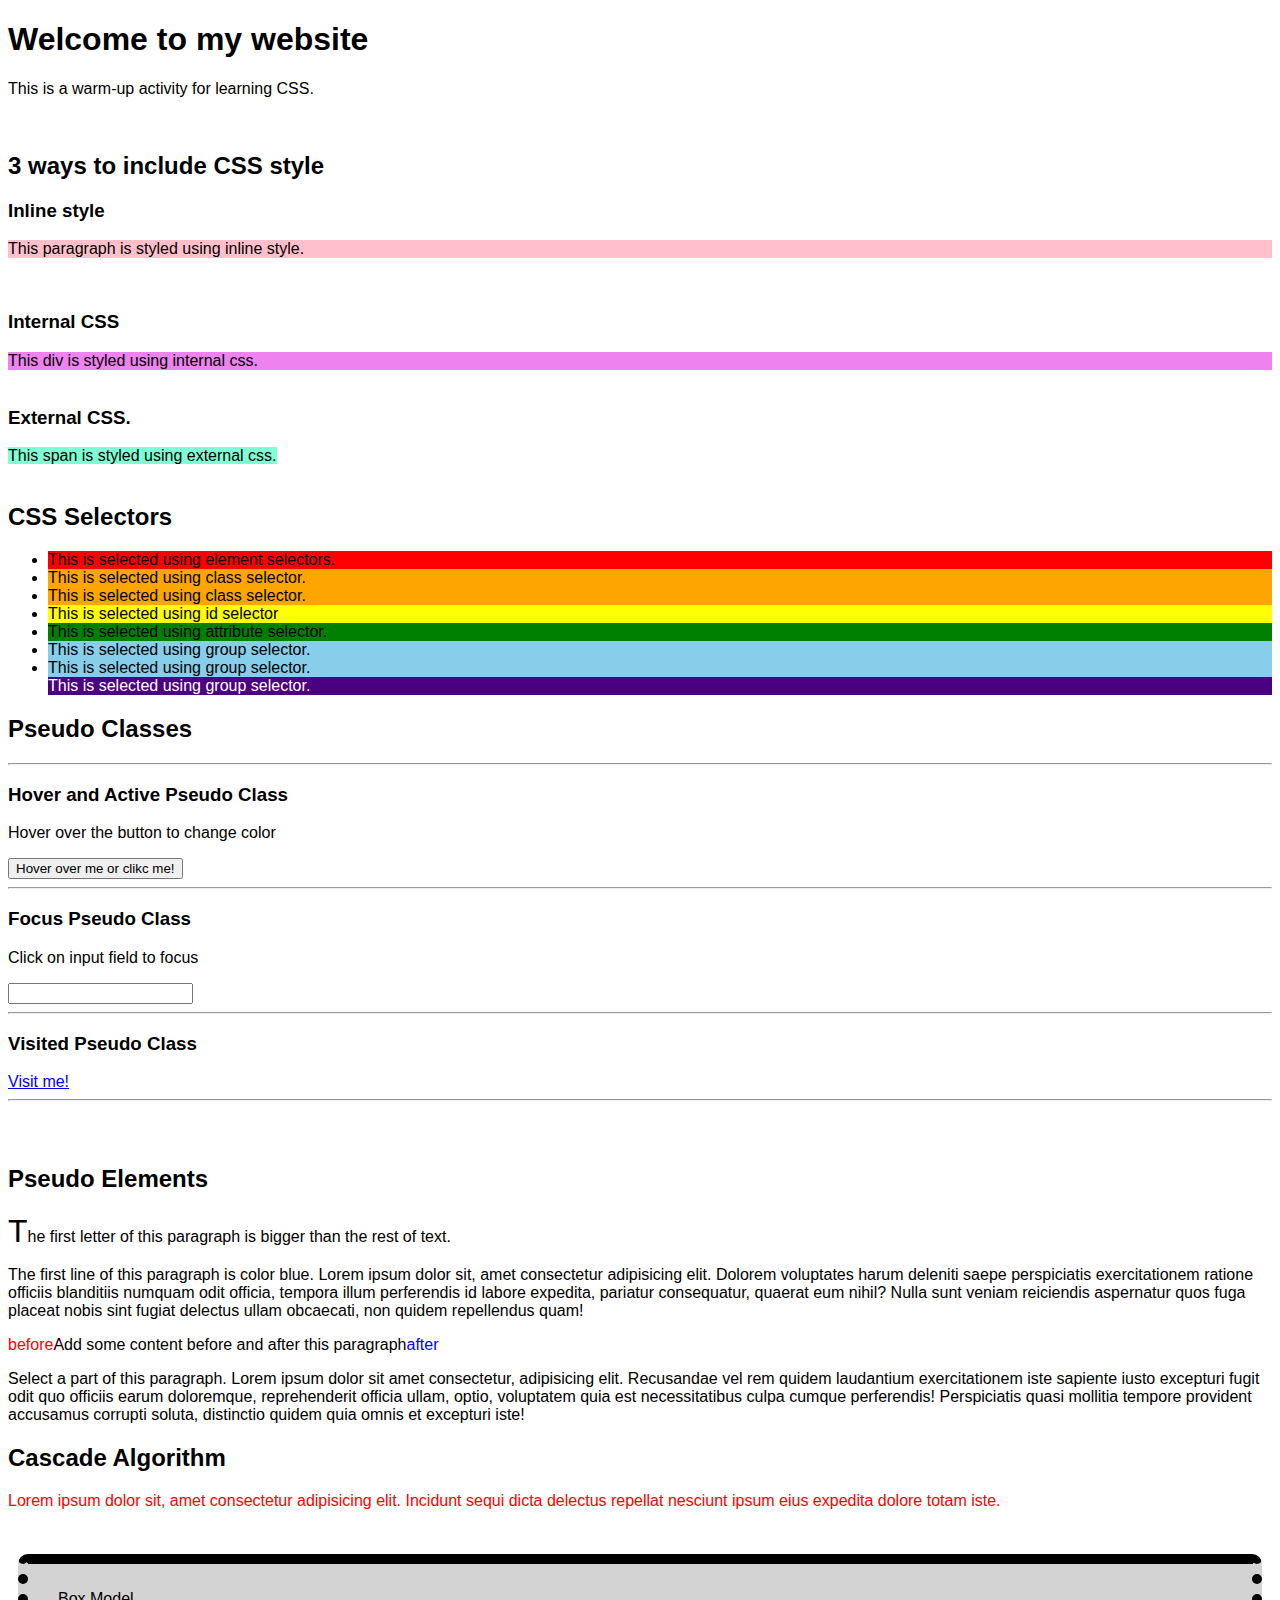
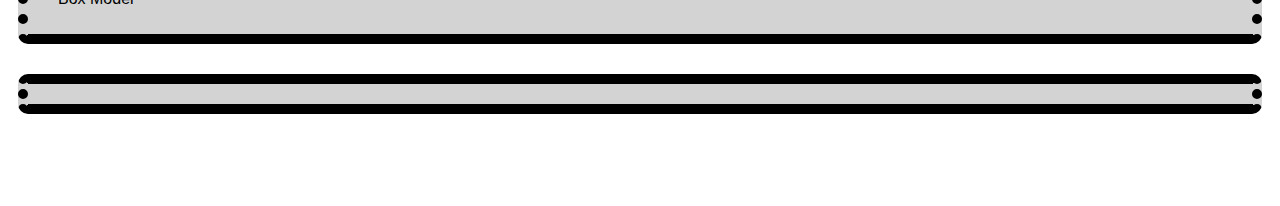
<file: 3-CSS/index.html>
<!DOCTYPE html>
<html lang="en">
<head>
    <title>Learning CSS</title>
    <link rel="stylesheet" href="styles.css">
    <style>
        div {
            background-color: violet;
        }
    </style>
</head>
<body>
    <h1>Welcome to my website</h1>
    <p>This is a warm-up activity for learning CSS.</p>
    <br>

    <h2>3 ways to include CSS style</h2>
    <h3>Inline style</h3>
    <p style="background-color:pink;">This paragraph is styled using inline style.</p>
    <br>
    <!--div is block element which means it covers the whole line/block-->
    <h3>Internal CSS</h3>
    <div>This div is styled using internal css.</div>
    <br>
    <h3>External CSS.</h3>
    <span>This span is styled using external css.</span>
    <!-- Span is an inline element which means it only cover what it needs -->
    <br><br>

    <h2> CSS Selectors</h2>
    <ul>
        <li>This is selected using element selectors.</li>
        <li class="listClass">This is selected using class selector.</li>
        <li class="listClass">This is selected using class selector.</li>
        <li id="listId">This is selected using id selector</li>
        <li value="list">This is selected using attribute selector.</li>
        <li class="listClass1">This is selected using group selector.</li>
        <li class="listClass2">This is selected using group selector.</li>
        <li class="listClass3">This is selected using group selector.</li>
    </ul>

    <h2>Pseudo Classes</h2>
    <hr>
    <h3> Hover and Active Pseudo Class</h3>
    <p>Hover over the button to change color</p>
    <button class="hoverBtn activeBtn">Hover over me or clikc me!</button>
    <hr>

    <h3>Focus Pseudo Class</h3>
    <p>Click on input field to focus</p>
    <input type="text" class="focusInput">
    <hr>
    <h3> Visited Pseudo Class</h3>
    <a href="https://www.google.com" class="visitedLink">Visit me!</a>
    <hr>

    <br><br>

    <h2>Pseudo Elements</h2>
    <p class="firstLetter">The first letter of this paragraph is bigger than the rest of text.</p>

    <p class="firstLine">The first line of this paragraph is color blue. Lorem ipsum dolor sit, amet consectetur adipisicing elit. Dolorem voluptates harum deleniti saepe perspiciatis exercitationem ratione officiis blanditiis numquam odit officia, tempora illum perferendis id labore expedita, pariatur consequatur, quaerat eum nihil? Nulla sunt veniam reiciendis aspernatur quos fuga placeat nobis sint fugiat delectus ullam obcaecati, non quidem repellendus quam!</p>

    <p class="beforeAndAfter">Add some content before and after this paragraph</p>

    <p class="selectParts">Select a part of this paragraph. Lorem ipsum dolor sit amet consectetur, adipisicing elit. Recusandae vel rem quidem laudantium exercitationem iste sapiente iusto excepturi fugit odit quo officiis earum doloremque, reprehenderit officia ullam, optio, voluptatem quia est necessitatibus culpa cumque perferendis! Perspiciatis quasi mollitia tempore provident accusamus corrupti soluta, distinctio quidem quia omnis et excepturi iste!</p>

    <h2>Cascade Algorithm</h2>
    <p class="cascade">Lorem ipsum dolor sit, amet consectetur adipisicing elit. Incidunt sequi dicta delectus repellat nesciunt ipsum eius expedita dolore totam iste.</p>

    <br>

    <div class="boxModel">
        <p>Box Model</p>
    </div>

    <div class="boxModel"></div>





    <br><br><br>
</body>
</html>
</file>
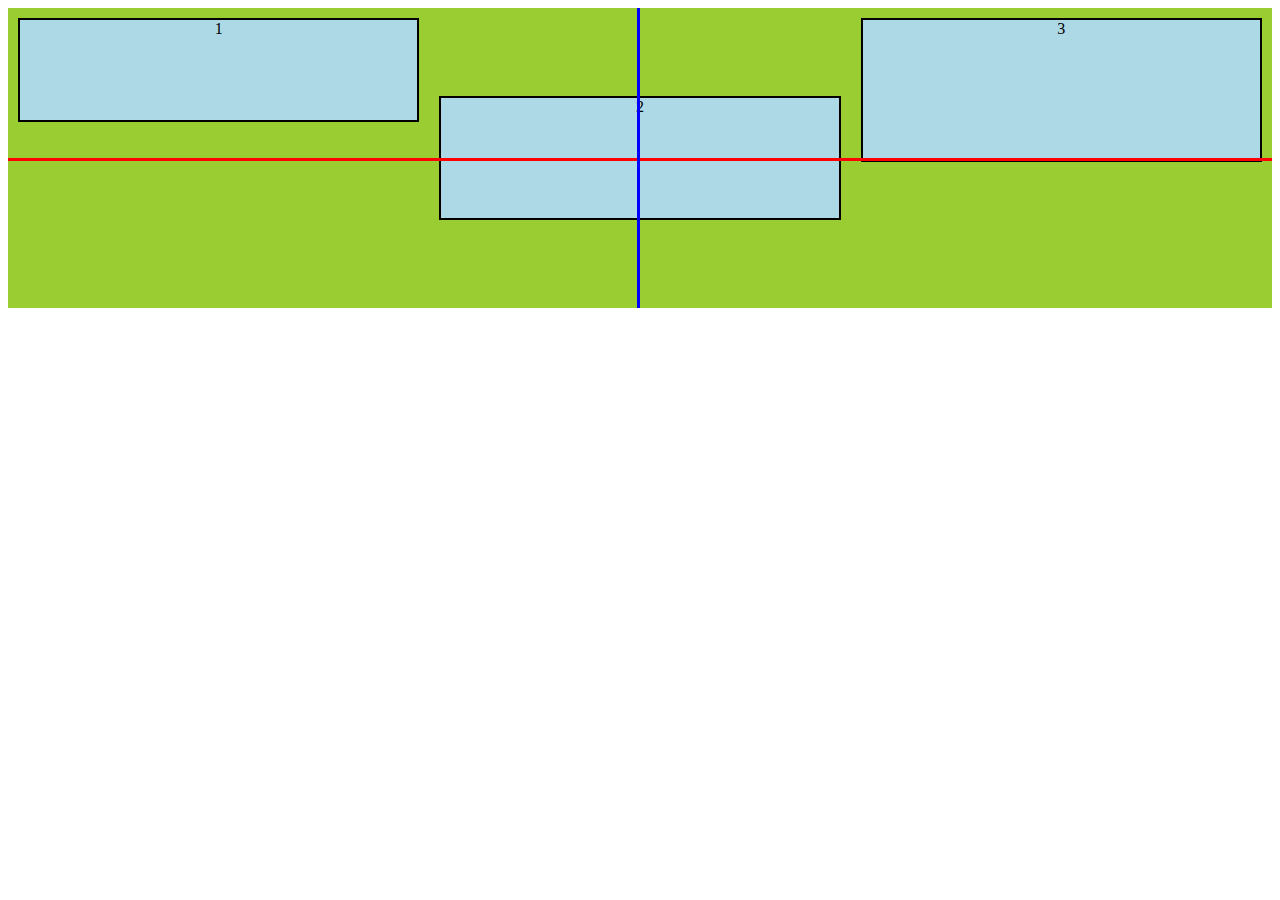
<file: 3-CSS/flexbox/index.html>
<!DOCTYPE html>
<html lang="en">
<head>
    <link rel="stylesheet" href="flexStyle.css">
    <title>Flexbox</title>
</head>
<body>
    <div class="container flexContainer">
        <div class="flexItem flex1">1</div>
        <div class="flexItem flex2">2</div>
        <div class="flexItem flex3">3</div>
        <div class="axis main-axis"></div>
        
        <div class="axis cross-axis"></div>
 </div>
</body>
</html>
</file>
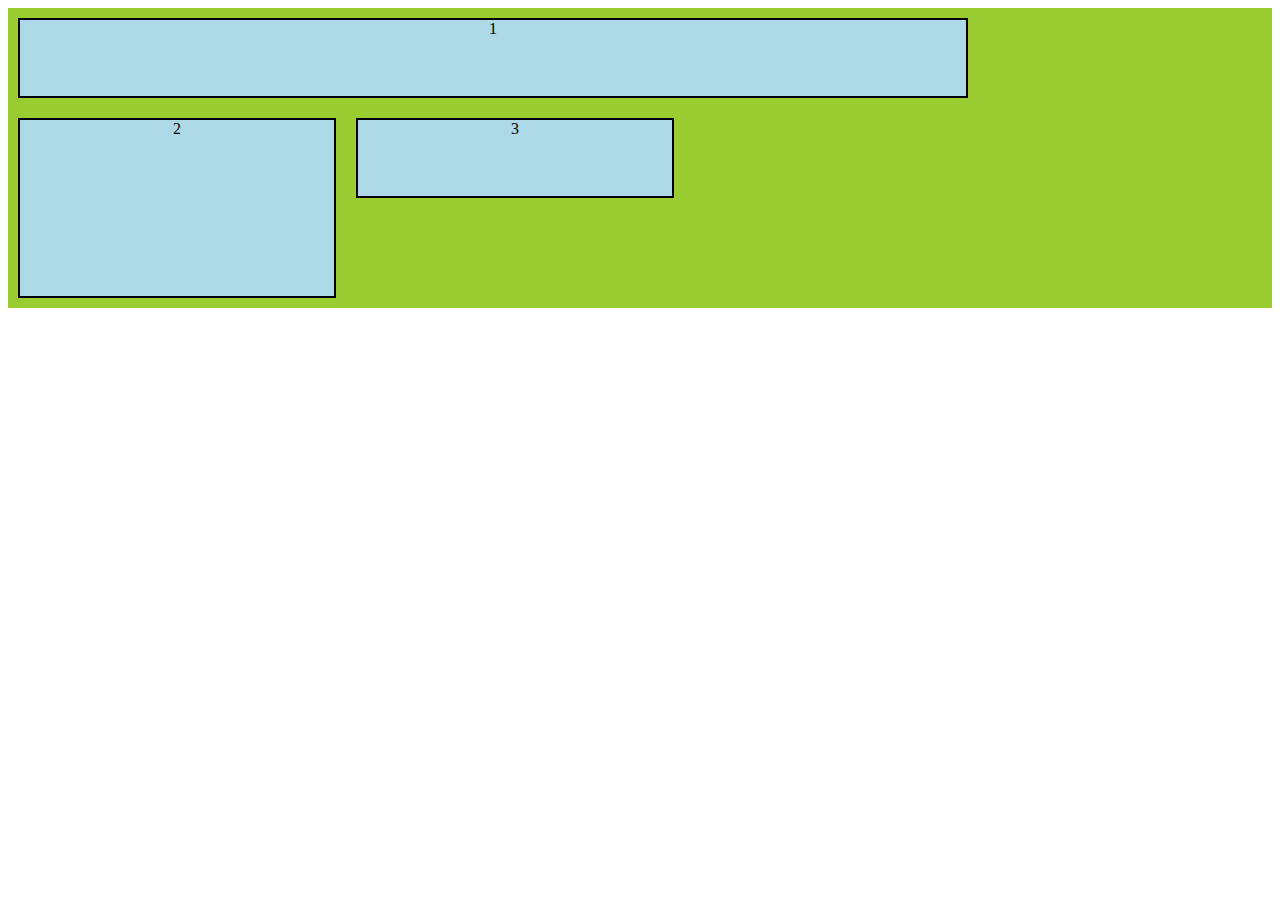
<file: 3-CSS/grid/index.html>
<!DOCTYPE html>
<html lang="en">
<head>
    <link rel="stylesheet" href="gridStyle.css">
    <title>Grid</title>
</head>
<body>
    <div class="container gridContainer">
        <div class="gridItem grid1">1</div>
        <div class="gridItem grid2">2</div>
        <div class="gridItem grid3">3</div>
    </div>
</body>
</html>
</file>
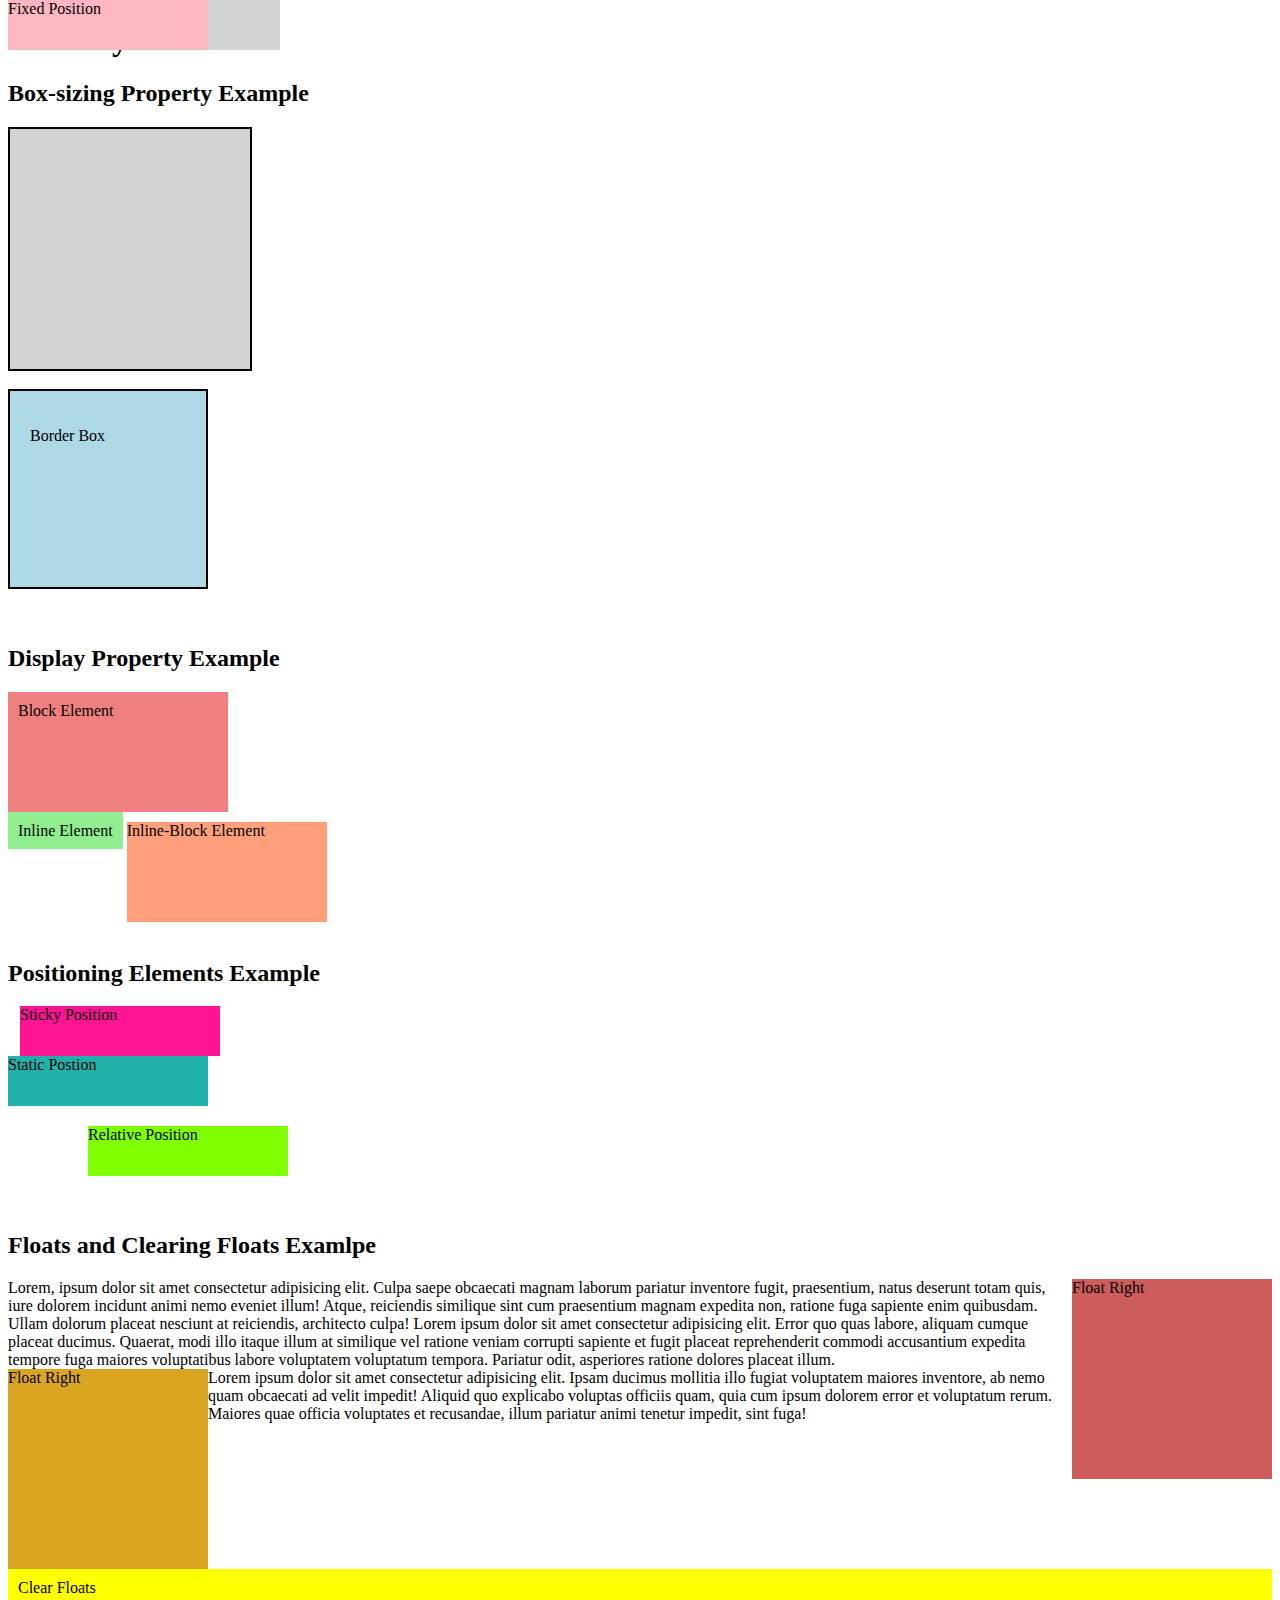
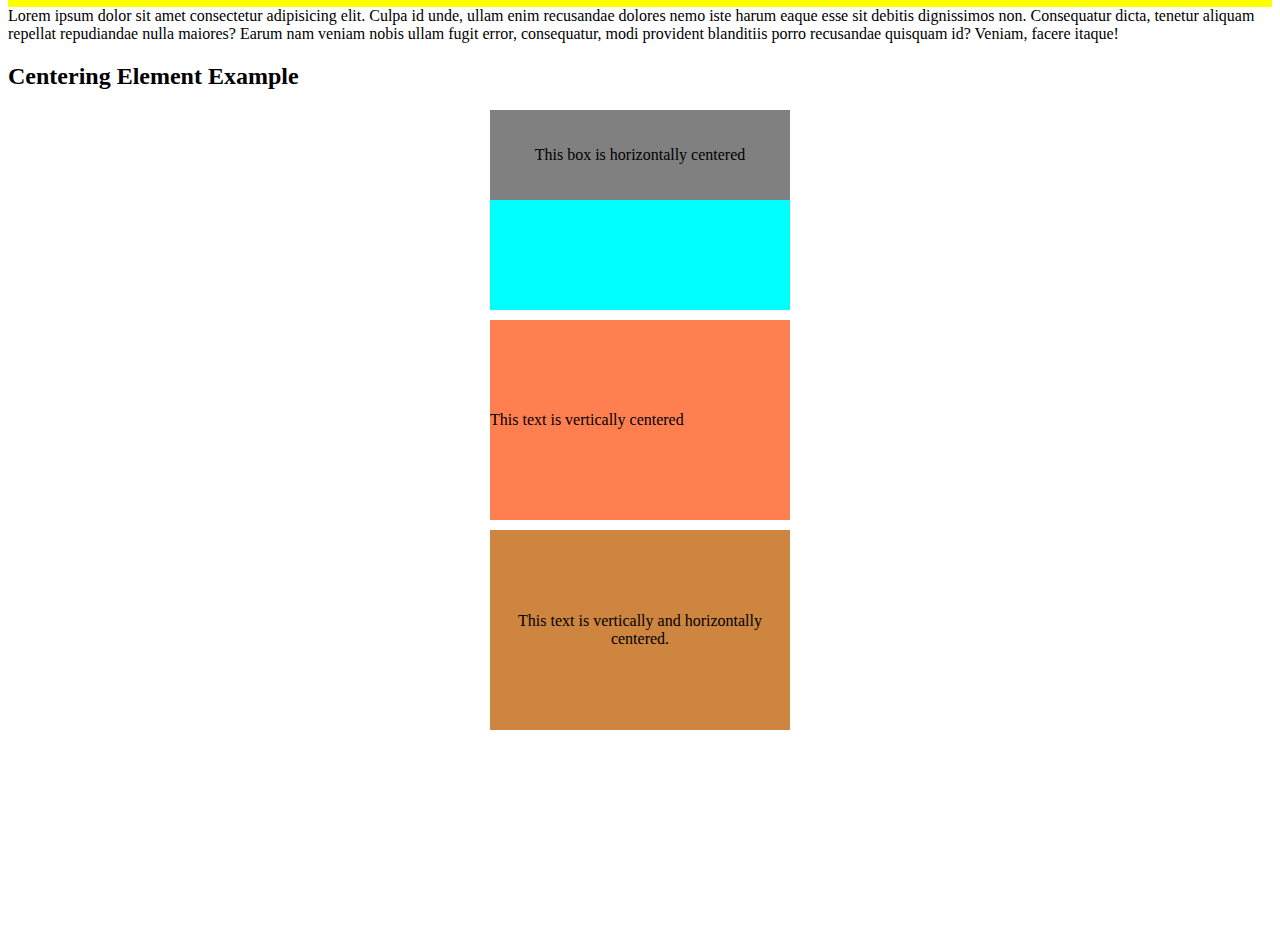
<file: 3-CSS/layout/index.html>
<!DOCTYPE html>
<html lang="en">
<head>
    <link rel="stylesheet" href="styles.css">
    <title>CSS Layout</title>
</head>
<body>
    <h1>CSS Layout</h1>
    <h2>Box-sizing Property Example</h2>

    <div class="box-content">
        <p></p>
    </div>
    <br>

    <div class="box-border">
        <p>Border Box</p>
    </div>
    <br><br>
    <h2>Display Property Example</h2>

    <div class="block">Block Element</div>

    <span class="inline">Inline Element</span>
    
    <div class="inline-block">Inline-Block Element</div>
    <br><br>

    <h2>Positioning Elements Example</h2>

    <div class="sticky">Sticky Position</div>

    <div class="static">Static Postion</div>

    <div class="relative">Relative Position</div>

    <div class="absolute">Absolute Position</div>

    <div class="fixed">Fixed Position</div>
    <br><br>

    <h2>Floats and Clearing Floats Examlpe</h2>

    <div>
        <div class="float-right">Float Right</div>
        Lorem, ipsum dolor sit amet consectetur adipisicing elit. Culpa saepe obcaecati magnam laborum pariatur inventore fugit, praesentium, natus deserunt totam quis, iure dolorem incidunt animi nemo eveniet illum! Atque, reiciendis similique sint cum praesentium magnam expedita non, ratione fuga sapiente enim quibusdam. Ullam dolorum placeat nesciunt at reiciendis, architecto culpa!
        Lorem ipsum dolor sit amet consectetur adipisicing elit. Error quo quas labore, aliquam cumque placeat ducimus. Quaerat, modi illo itaque illum at similique vel ratione veniam corrupti sapiente et fugit placeat reprehenderit commodi accusantium expedita tempore fuga maiores voluptatibus labore voluptatem voluptatum tempora. Pariatur odit, asperiores ratione dolores placeat illum. 
    </div>

    <div>
        <div class="float-left">Float Right</div>
        Lorem ipsum dolor sit amet consectetur adipisicing elit. Ipsam ducimus mollitia illo fugiat voluptatem maiores inventore, ab nemo quam obcaecati ad velit impedit! Aliquid quo explicabo voluptas officiis quam, quia cum ipsum dolorem error et voluptatum rerum. Maiores quae officia voluptates et recusandae, illum pariatur animi tenetur impedit, sint fuga!

        <div class="clear-floats">Clear Floats</div>

        Lorem ipsum dolor sit amet consectetur adipisicing elit. Culpa id unde, ullam enim recusandae dolores nemo iste harum eaque esse sit debitis dignissimos non. Consequatur dicta, tenetur aliquam repellat repudiandae nulla maiores? Earum nam veniam nobis ullam fugit error, consequatur, modi provident blanditiis porro recusandae quisquam id? Veniam, facere itaque!
    </div>
    
    <h2>Centering Element Example</h2>
    <div class="parent-box">
        <div class="center-horizontal">
            <p>This box is horizontally centered</p>
        </div>
    </div>

    <div class="parent-box center-vertical">
        <div>
            <p>This text is vertically centered</p>
        </div>
    </div>

    <div class="parent-box center-horizontal-vertial">
        <div>
            <p>This text is vertically and horizontally centered.</p>
        </div>
    </div>

    







    <br><br><br><br><br><br><br><br><br><br>

</body>
</html>
</file>
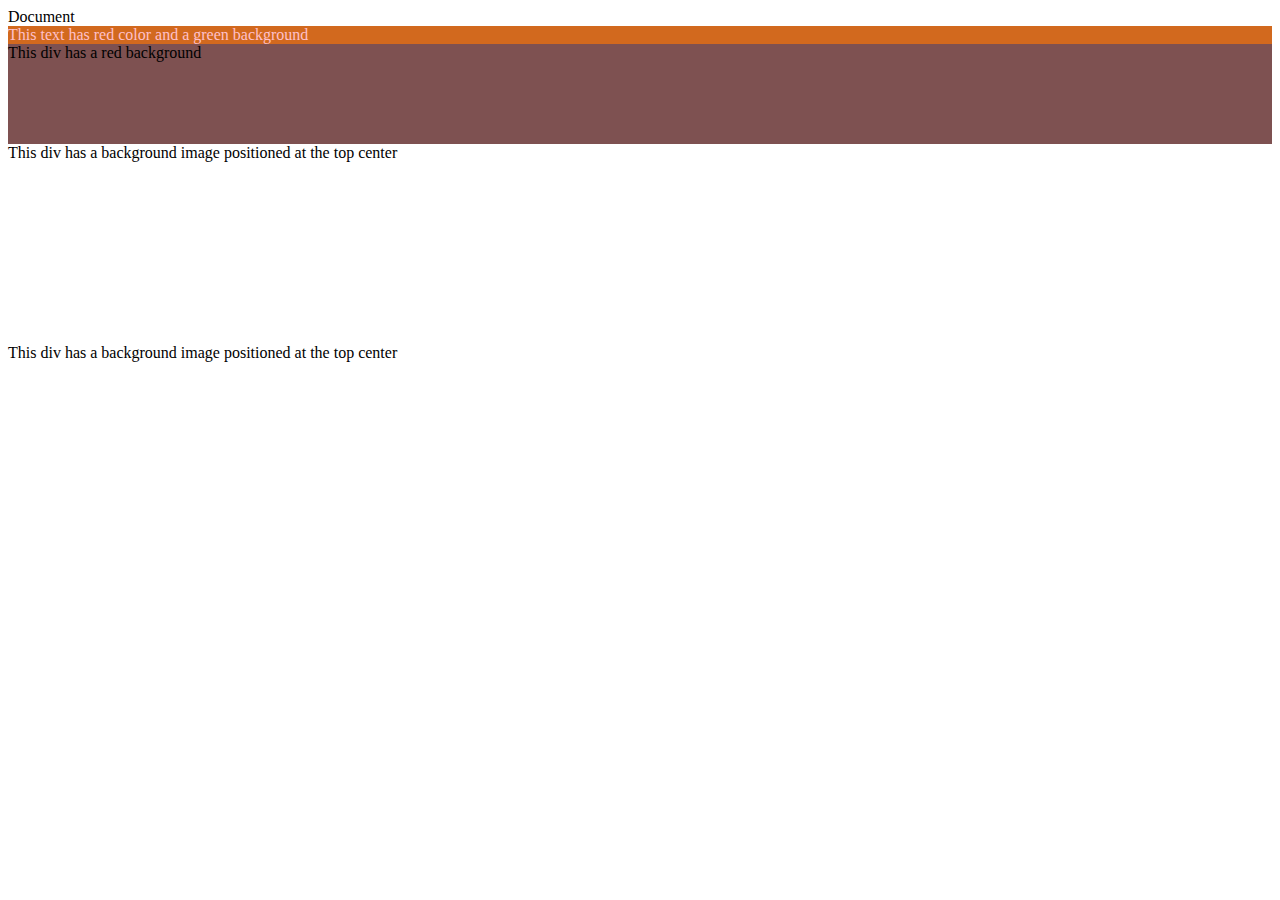
<file: 3-CSS/properties/index.html>
<!DOCTYPE html>
<html lang="en">
<head>
    <meta charset="UTF-8">
    <meta name="viewport" content="width=device-width, initial-scale=1.0">
    <link rel="stylesheet" href="styles.css"
    <title>Document</title>
</head>
<body>
    <div class="color-example"> This text has red color and a green background</div>

    <!-- Background Colors -->
  <div class="background-example" style="height: 100px;">This div has a red background</div>
  <!-- Background Positioning and Repeating -->
  <div class="background-position-example" style="height: 200px;">This div has a background image positioned at the top center</div>

  <!-- Background Positioning and Repeating -->
  <div class="background-position-example" style="height: 200px;">This div has a background image positioned at the top center</div>
    
</body>
</html>
</file>
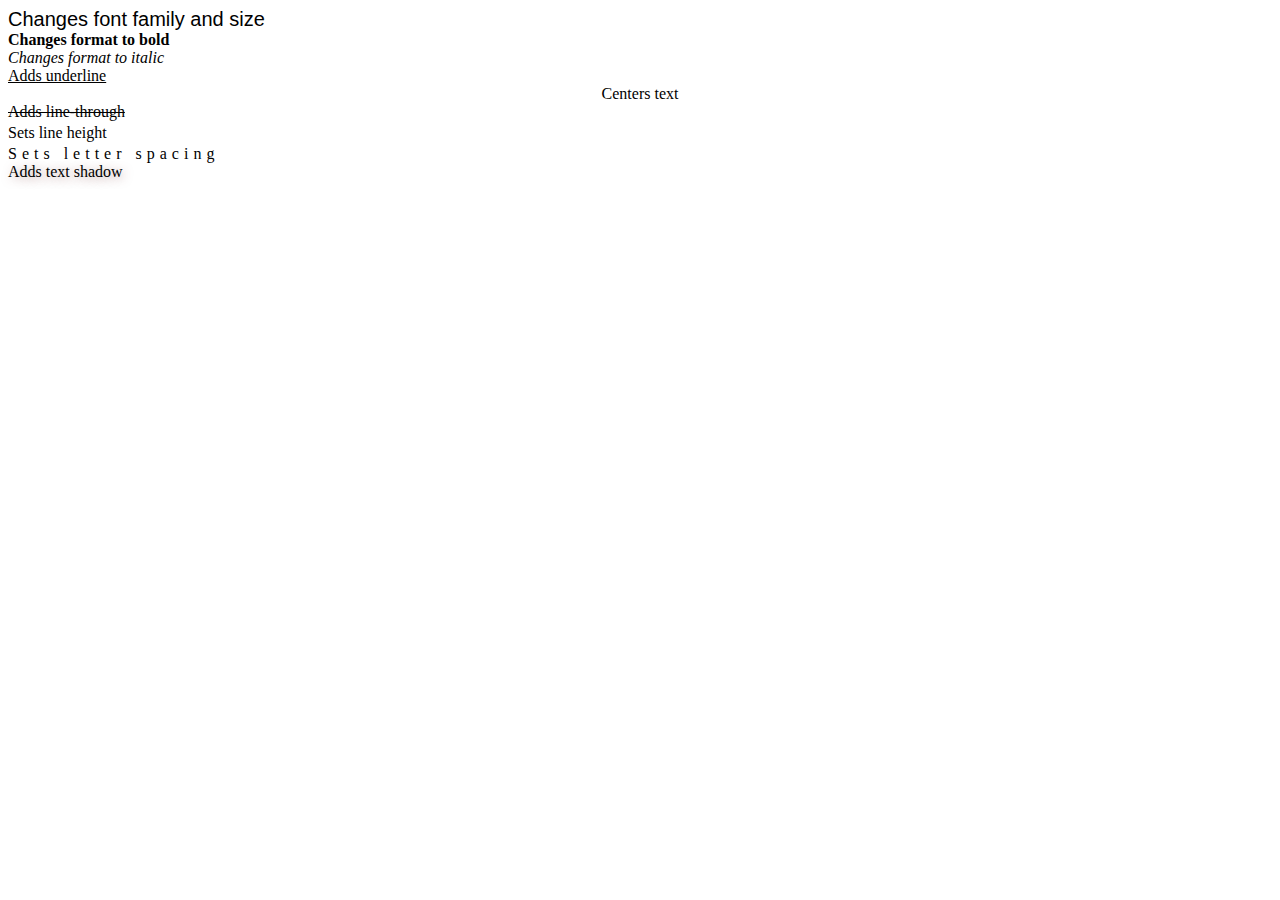
<file: 3-CSS/typography/index.html>
<!DOCTYPE html>
<html lang="en">
<head>
  <meta charset="UTF-8">
  <title>CSS Properties Teaching Example</title>
  <link rel="stylesheet" href="./text-formatting.css">
</head>
<body>
  <div class="font-family-size">Changes font family and size</div>
  <div class="bold">Changes format to bold</div>
  <div class="italic">Changes format to italic</div>
  <div class="underline">Adds underline</div>
  <div class="center-align">Centers text</div>
  <div class="line-through">Adds line-through</div>
  <div class="line-height">Sets line height</div>
  <div class="letter-spacing">Sets letter spacing</div>
  <div class="text-shadow">Adds text shadow</div>
</body>
</html>
</file>
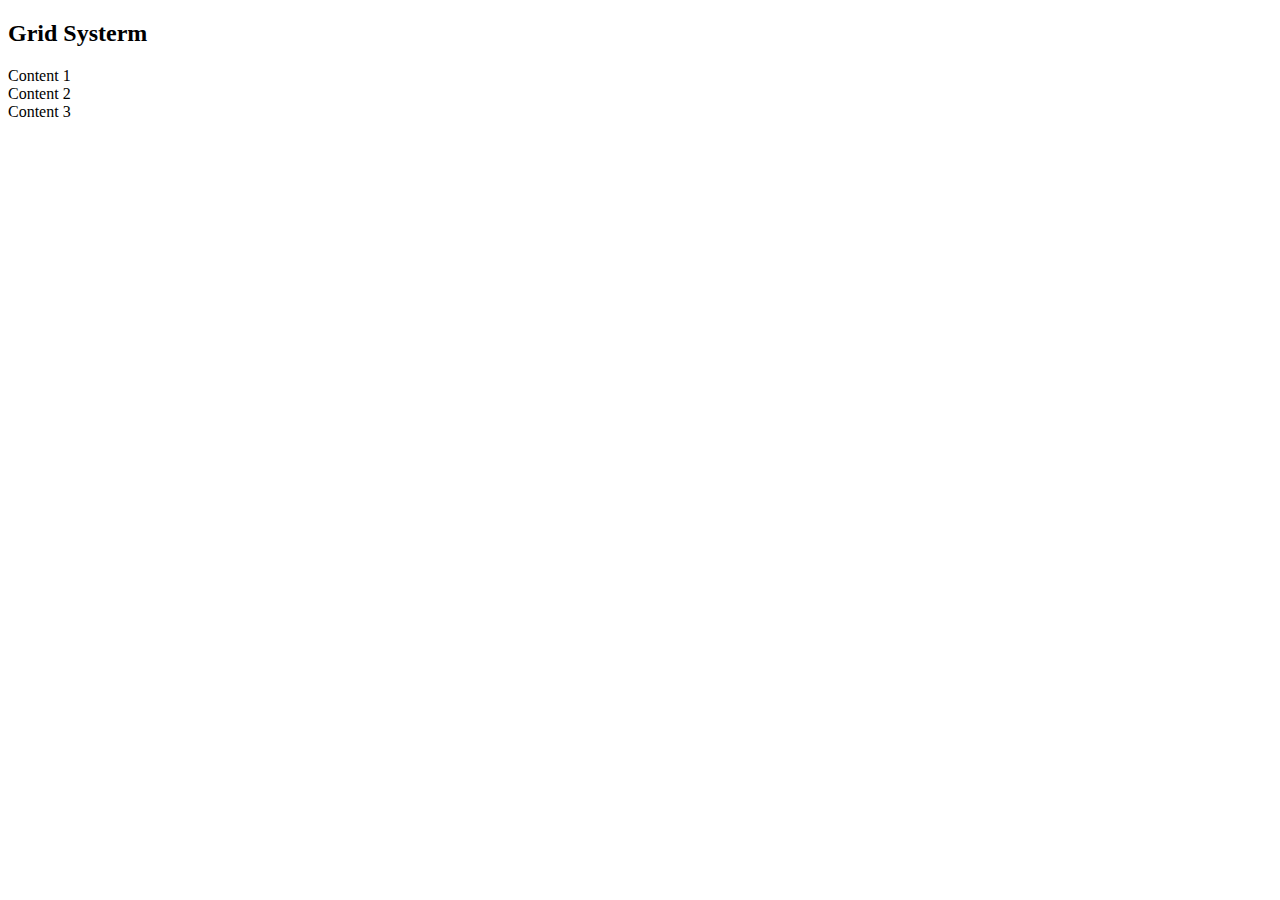
<file: 4-Bootstrap/Grid System/gridSystem.html>
<!DOCTYPE html>
<html lang="en">
<head>
    <title>Bootstrap Grid System</title>
    <link href="https://cdn.jsdelivr.net/npm/bootstrap@5.3.2/dist/css/bootstrap.min.css" rel="stylesheet" integrity="sha384-T3c6CoIi6uLrA9TneNEoa7RxnatzjcDSCmG1MXxSR1GAsXEV/Dwwykc2MPK8M2HN" crossorigin="anonymous">
</head>
<body>
    <h2>Grid Systerm</h2>

    <!-- full-width container -->
    <!-- <div class="container">
        <div class="row">
            <div class="col border">
                <p>This is a full-width container.</p>
            </div>
        </div>
    </div> -->

    <!-- Equal width columns -->
    <!-- <div class="container">
        <div class="row">
            <div class="col border">
                <p>Column1</p>
            </div>
            <div class="col border">
                <p>Column2</p>
            </div>
            <div class="col border">
                <p>Column3</p>
            </div>
        </div>
    </div> -->

    <!-- Different width column -->
    <!-- <div class="container">
        <div class="row">
            <div class="col-6 border">
                <p>Half-width column</p>
            </div>
            <div class="col-3 border">
                <p>One-forth-width column</p>
            </div>
            <div class="col-3 border">
                <p>One-forth-width column</p>
            </div>
        </div>
    </div> -->

    <!-- Column Ordering -->
    <!-- <div class="container">
        <div class="row">
            <dov class="col border order-3">
                <p>Column 1</p>
            </dov>
            <dov class="col border order-2">
                <p>Column 2</p>
            </dov>
            <dov class="col border order-1">
                <p>Column 3</p>
            </dov>
        </div>
    </div> -->

    <!-- Nesting Columns -->
    <!-- <div class="container">
        <div class="row">
            <div class="col-6 border">
                <p>Main Column</p>
                <div class="row">
                    <div class="col border">
                        <p>Nested Column 1</p>
                    </div>
                    <div class="col border">
                        <p>Nested Column 2</p>
                    </div>
                </div>
            </div>
            <div class="col-6 border">
                <p>Another Column</p>
            </div>
        </div>
    </div> -->

    <!-- Responsive Display Classes  -->
    <!-- <div class="container">
        <div class="row">
            <div class="border d-none d-sm-block d-md-none">Visible Only in small screens</div>
            <div class="border d-none d-md-block d-lg-none">Visible Only in medium screens</div>
            <div class="border d-none d-lg-block d-xl-none">Visible Only in large screens</div>
        </div>
    </div> -->

    <!-- Multiple Breakpoints  -->
    <div class="container">
        <div class="row">
            <div class="boder col-sm-6 col-md-4">Content 1</div>
            <div class="boder col-sm-6 col-md-4">Content 2</div>
            <div class="boder col-sm-6 col-md-4">Content 3</div>
        </div>
    </div>   



</body>
</html>
</file>
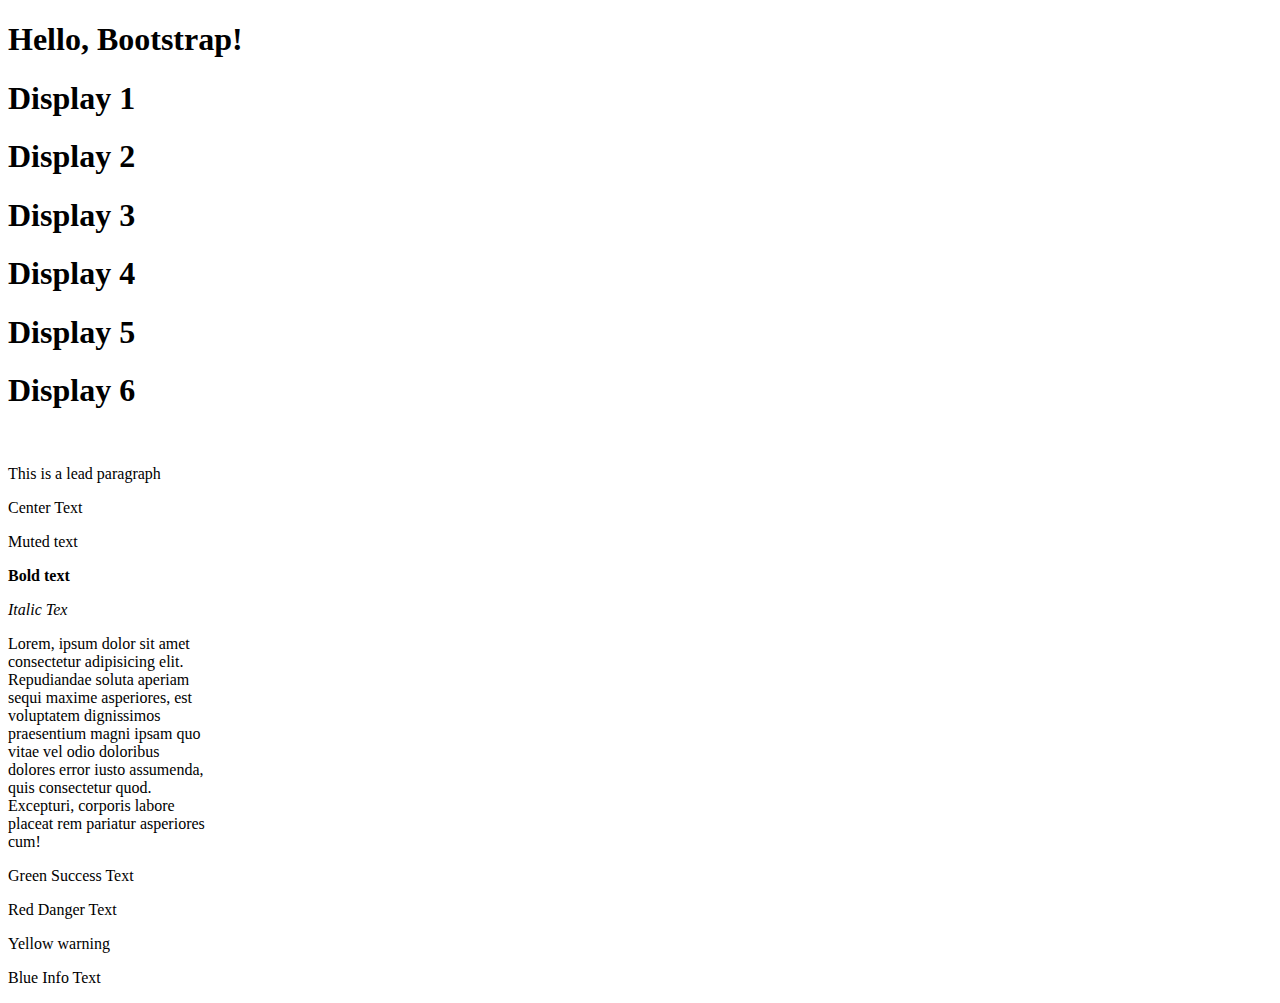
<file: 4-Bootstrap/Typography/typography.html>
<!DOCTYPE html>
<html lang="en">
<head>
    <title>Bootstrap Typography</title>
    <link href="https://cdn.jsdelivr.net/npm/bootstrap@5.3.2/dist/css/bootstrap.min.css" rel="stylesheet" integrity="sha384-T3c6CoIi6uLrA9TneNEoa7RxnatzjcDSCmG1MXxSR1GAsXEV/Dwwykc2MPK8M2HN" crossorigin="anonymous">
</head>
<body>
    <h1>Hello, Bootstrap!</h1>

    <h1 class="display-1">Display 1</h1>
    <h1 class="display-2">Display 2</h1>
    <h1 class="display-3">Display 3</h1>
    <h1 class="display-4">Display 4</h1>
    <h1 class="display-5">Display 5</h1>
    <h1 class="display-6">Display 6</h1>
    <br>

    <p class="lead">This is a lead paragraph</p>
    <p class="text-center">Center Text</p>
    <p class="text-muted">Muted text</p>
    <p><strong>Bold text</strong></p>
    <p><em>Italic Tex</em></p>

    <p class="text-truncate" style="max-width:200px;">Lorem, ipsum dolor sit amet consectetur adipisicing elit. Repudiandae soluta aperiam sequi maxime asperiores, est voluptatem dignissimos praesentium magni ipsam quo vitae vel odio doloribus dolores error iusto assumenda, quis consectetur quod. Excepturi, corporis labore placeat rem pariatur asperiores cum!</p>

    <p class="text-success">Green Success Text</p>
    <p class="text-danger">Red Danger Text</p>
    <p class="text-warning">Yellow warning</p>
    <p class="text-info">Blue Info Text</p>

</body>
</html>
</file>
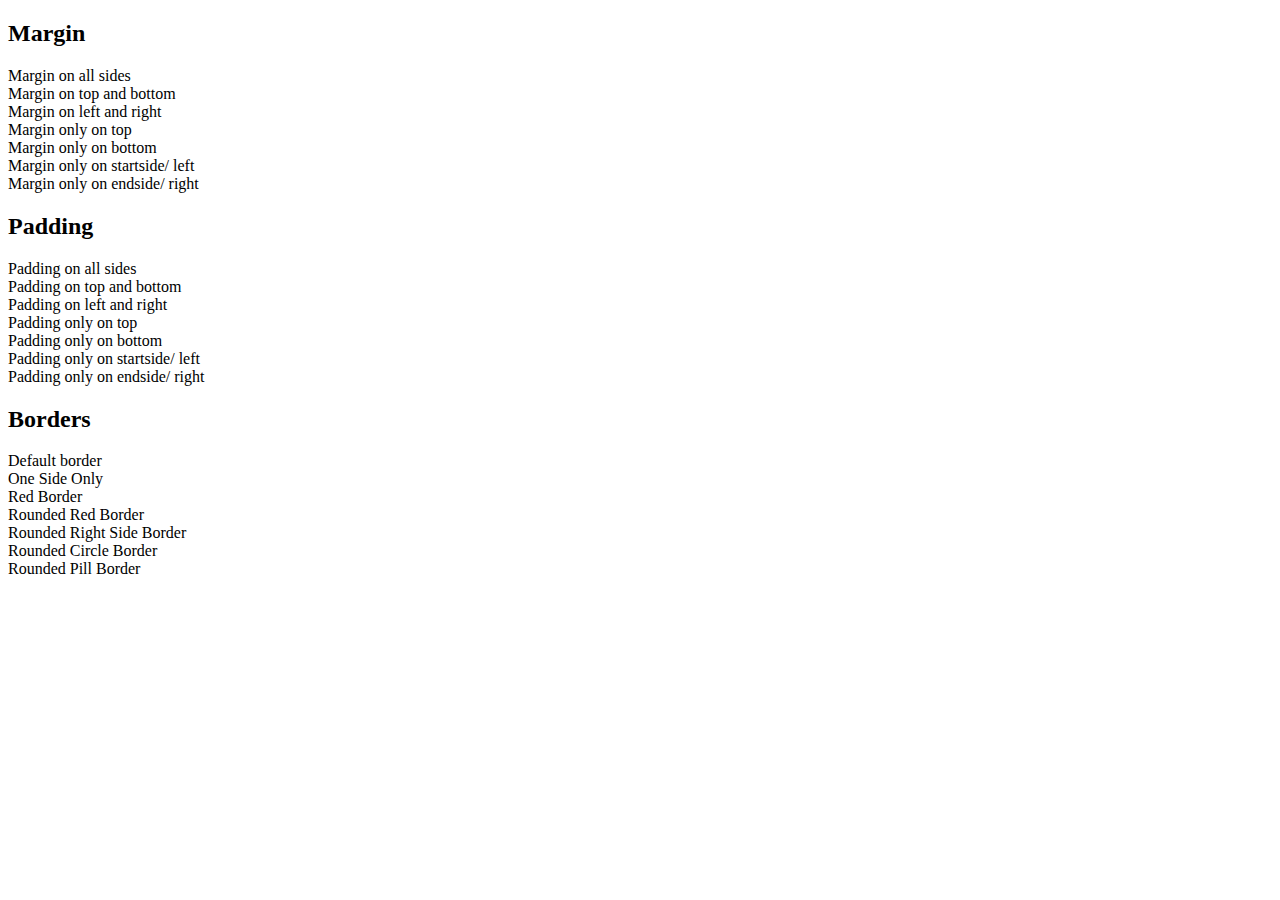
<file: 4-Bootstrap/Utility Classes/utility.html>
<!DOCTYPE html>
<html lang="en">
<head>
    <title>Bootstrap Utility Classes</title>
    <link href="https://cdn.jsdelivr.net/npm/bootstrap@5.3.2/dist/css/bootstrap.min.css" rel="stylesheet" integrity="sha384-T3c6CoIi6uLrA9TneNEoa7RxnatzjcDSCmG1MXxSR1GAsXEV/Dwwykc2MPK8M2HN" crossorigin="anonymous">
</head>
<body class="m-3">
    <h2>Margin</h2>

    <div class="container border m-3">
        <div class="row border m-3">Margin on all sides</div>
        <div class="row border my-3">Margin on top and bottom</div>
        <div class="row border mx-3">Margin on left and right</div>
        <div class="row border mt-3">Margin only on top</div>
        <div class="row border mb-3">Margin only on bottom</div>
        <div class="row border ms-3">Margin only on startside/ left</div>
        <div class="row border me-3">Margin only on endside/ right</div>
    </div>

    
    <h2>Padding</h2>

    <div class="container border m-3">
        <div class="row border p-3">Padding on all sides</div>
        <div class="row border py-3">Padding on top and bottom</div>
        <div class="row border px-3">Padding on left and right</div>
        <div class="row border pt-3">Padding only on top</div>
        <div class="row border pb-3">Padding only on bottom</div>
        <div class="row border ps-3">Padding only on startside/ left</div>
        <div class="row border pe-3">Padding only on endside/ right</div>
    </div>

    <h2>Borders</h2>

    <div class="container">
        <div class="row border mb-2">Default border</div>
        <!-- <div class="row border-end mb-2">One Side Only</div> -->
        <div class="row border-top mb-2">One Side Only</div>
        <div class="row border border-danger mb-2">Red Border</div>
    </div>
    <div class="row border border-danger rounded mb-2">Rounded Red Border</div>
    <div class="row border border-danger rounded-end rounded-bottom mb-2">Rounded Right Side Border</div>
    <div class="row border rounded-circle border-danger mb-2">Rounded Circle Border</div>
    <div class="row border rounded-pill border-danger mb-2">Rounded Pill Border</div>
</body>
</html>
</file>
<file: 3-CSS/styles.css>
*{
    font-family: Verdana, Geneva, Tahoma, sans-serif;
}

span{
    background-color: aquamarine;
}
li{
    background-color: red;
}

.listClass{
    background-color: orange;
}
#listId{
    background-color: yellow;
}

li[value="list"]{
    background-color: green;
}
.listClass1, .listClass2{
    background-color:skyblue;

}

ul .listClass3{
    background-color: indigo;
    color:white;
}

/* Pseudo-Classes */
.hoverBtn:hover {
    background-color: black;
    color:white;
    cursor: pointer;

}
.activeBtn:active{
    background-color: darkgrey;
    color:black;
}

.focusInput:focus{
    background-color: skyblue;
    border-width: 5px;
}

.visitedLink:visited{
    color:red;
}

/* Pseudo-Elecments */

.firstLetter::first-letter{
    font-size:2em;
}

.firstLine::first-line{
    color: bule;
}

.beforeAndAfter::before{
    content: "before";
    color:red;
}

.beforeAndAfter::after{
    content: "after";
    color:blue;
}

.selectParts::selection{
    background-color: crimson;
}

/* earlier rule */
.cascade{
    color: red !important;
}

/* later rule */
.cascade{
    color: blue;
}

/* Box Model  */
.boxModel{
    background-color: lightgray;
    border-width: 10px;
    border-color: black;
    border-style: solid dotted;
    /* border-color: black 5px dashed; */
    border-radius: 10px;
    margin:10px;
    margin-bottom: 30px;
    padding:10px;
    padding-left: 30px;
    /* margin:10px 20px 30px; 
    1 value= all sides
    2 value= top and bottom, right and left
    3 value= top, right and left, bottom
    4 value= top, right, bottom, left
    The same for padding*/
}
</file>
<file: 3-CSS/flexbox/flexStyle.css>
.flexItem {
    width: 400px;
    margin: 10px;
    border: 2px black solid;
    background-color: lightblue;
    text-align: center;
    justify-content: center;
    
}
.cross-axis {
    position: absolute;
    right: 50%;
    height: 1080px;
    width: 3px;
    background-color: blue;
}

.main-axis {
    position: absolute;
    top: 50%;
    height: 3px;
    width: 2160px;
    background-color: red;
}

.container {
    height: 300px;
    background-color: yellowgreen;
    position: relative;
    overflow: hidden;
}

/* ======= Flexbox properties discussion starts here ========*/

.flexContainer {
    display: flex;
    justify-content: space-around;
    align-items: flex-start;
}

.flex1 {
    min-height: 100px;
    /* flex-shrink: 5; */
    /* flex-grow: 2; */
}

.flex2 {
    min-height: 120px;
    /* flex-shrink: 2; */
    /* flex-grow: 0; */
    /* flex-basis: 150px; */
    align-self: center;
}

.flex3 {
    min-height: 140px;
    /* flex: 4 5 120px; */
}
</file>
<file: 3-CSS/grid/gridStyle.css>
.gridItem {
    min-width: 20px;
    margin: 10px;
    border: 2px black solid;
    background-color: lightblue;
    text-align: center;
    justify-content: center;
    
    
}
.cross-axis {
    position: absolute;
    right: 50%;
    height: 1080px;
    width: 3px;
    background-color: blue;
}

.main-axis {
    position: absolute;
    top: 50%;
    height: 3px;
    width: 2160px;
    background-color: red;
}


.container {
    background-color: yellowgreen;
}

/* ======= gridbox properties discussion starts here ========*/

.gridContainer{
    display: grid;
    /* grid-template-columns: 1fr 2fr 2fr; */
    /* grid-template-columns: 30% 30% 40%; */
    grid-template-areas: 
        'header header header .'
        'side . . .'
        'side . . .';
    grid-auto-rows: 100px;
    /* grid-template-rows: 100px 50px 150px; */
}

.grid1{
    grid-area:header;
}
.grid2{
    /* grid-column: 2 / span 1; */
    grid-area: side;
}

.grid3{
    grid-column: 2 / 3;
    grid-row: 2 / 3;
}
</file>
<file: 3-CSS/layout/styles.css>
/* Box Sizing */
.box-content {
    width: 200px;
    height: 200px;
    padding: 20px;
    border: 2px solid black;
    background-color: lightgray;
    box-sizing: content-box;
}

.box-border {
    width: 200px;
    height: 200px;
    padding: 20px;
    border: 2px solid black;
    background-color: lightblue;
    box-sizing: border-box;
}

/* Display property */
.block {
    display: block;
    background-color: lightcoral;
    width: 200px;
    height: 100px;
    padding: 10px;
    margin-bottom: 10px;
}

.inline {
    display: inline;
    background-color: lightgreen;
    width: 200px;
    padding: 10px;
}

.inline-block {
    display: inline-block;
    width: 200px;
    height: 100px;
    background-color: lightsalmon;
}

/* Element Positioning */
.static {
    position: static;
    background-color: lightseagreen;
    left: 80px;
    width: 200px;
    height: 50px;
    margin-bottom: 20px;
}
.relative {
    position: relative;
    background-color: chartreuse;
    width: 200px;
    height: 50px;
    left: 80px;
    top: 0;
}

.absolute {
    position: absolute;
    background-color: lightgrey;
    width: 200px;
    height: 50px;
    top: 0;
    left: 80px;
}

.fixed {
    position: fixed;
    background-color: lightpink;
    width: 200px;
    height: 50px;
    top: 0;
}

.sticky {
    position: sticky;
    background-color: deeppink;
    width: 200px;
    height: 50px;
    top: 20px;
    left: 20px;
}

.float-right {
    float: right;
    width: 200px;
    height:200px;
    background-color: indianred;
}

.float-left {
    float: left;
    width: 200px;
    height:200px;
    background-color: goldenrod;
}

.clear-floats {
    clear: both;
    background-color: yellow;
    padding: 10px;
}

/* Centering Elements */
.parent-box {
    height: 200px;
    width: 300px;
    margin: 0 auto;
    margin-bottom: 10px;
    text-align: center;
    background-color: aqua;
}

.center-horizontal {
    padding: 20px;
    background-color: gray;
}

.center-vertical {
    background-color: coral;
    display: flex;
    align-items: center
}

.center-horizontal-vertial {
    background-color: peru;
    display: flex;
    align-items: center;
    text-align: center;
}
</file>
<file: 3-CSS/properties/styles.css>
.color-example{
    color: pink;
    background-color: chocolate;
}

/* Background Colors and Images */
.background-example {
    background-color: #7e5151;
  }

  /* Background Positioning and Repeating */
  .background-position-example {
    background-image: url("https://cutewallpaper.org/21/photo-background-images/Tv-Series-Colorful-Neon-Glow-Stock-Footage-Video-100-Royalty-free-1027713866-Shutterstock.jpg");
    background-position: center top;
    background-repeat: no-repeat;
  }
</file>
<file: 3-CSS/typography/text-formatting.css>
.font-family-size {
	font-family: "Arial", sans-serif;
	font-size: 20px;
}

.bold {
    font-weight: bold;
  }

  .italic {
    font-style: italic;
  }

  .underline {
    text-decoration: underline;
  }

  .center-align {
    text-align: center;
  }

  .line-through {
    text-decoration: line-through;
  }

  .line-height {
    line-height: 1.5;
  }
  
  .letter-spacing {
    letter-spacing: 5px;
  }

  .text-shadow {
    text-shadow: 2px 2px 10px rgba(128, 70, 70, 0.5);
  }
</file>
